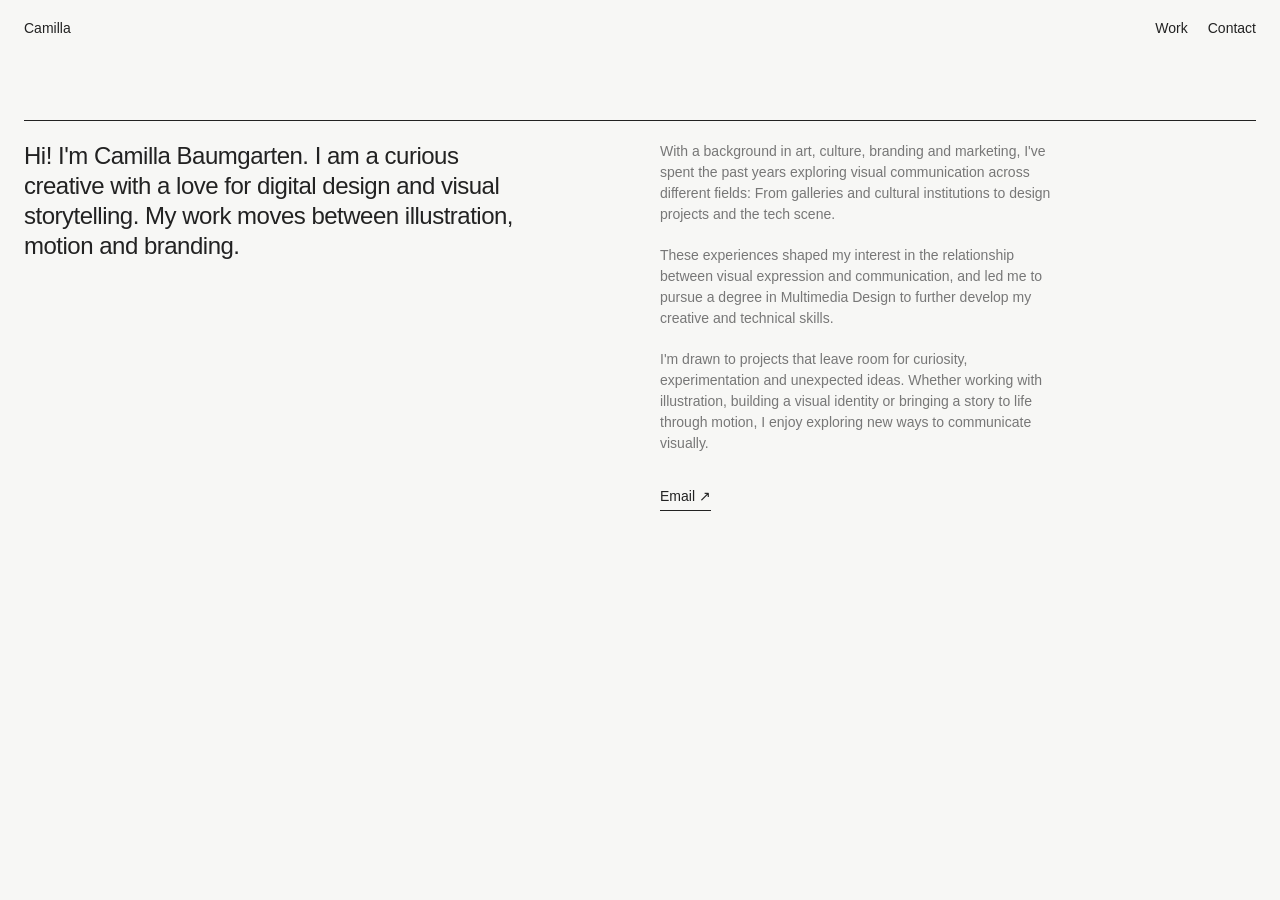
<file: about.html>
<!DOCTYPE html>
<html lang="en">

<head>
    <meta charset="UTF-8">
    <meta name="viewport" content="width=device-width, initial-scale=1.0">

    <title>About — Camilla Baumgarten</title>

    <link rel="stylesheet" href="style.css">
</head>

<body>

    <!-- HEADER -->
    <header class="header">

        <!-- Logo / Home -->

        <a href="index.html" class="logo">
            Camilla
        </a>


        <!-- Main navigation -->

        <nav class="nav-right">

            <a href="work.html" class="nav-link">
                Work
            </a>

            <!-- <a href="galleri.html" class="nav-link">
                    Playground
                </a> -->

            <a href="about.html" class="nav-link">
                Contact
            </a>


        </nav>

    </header>

    <!-- ABOUT PAGE -->
    <main class="about">

        <!-- ABOUT HEADER -->
        <!-- <div class="about-header">
            <span>About</span>
            <span>Designer / Creative</span>
        </div> -->


        <!-- ABOUT CONTENT -->
        <section class="about-content">

            <!-- INTRO -->
            <div class="about-intro">
                <p>
                    Hi! I'm Camilla Baumgarten. I am a curious creative
                    with a love for digital design and visual storytelling.
                    My work moves between illustration, motion and branding.
                </p>
            </div>


            <!-- BIO -->
            <div class="about-details">

                <p>
                    With a background in art, culture, branding and
                    marketing, I've spent the past years exploring
                    visual communication across different fields:
                    From galleries and cultural institutions to design
                    projects and the tech scene.
                </p>

                <p>
                    These experiences shaped my interest in the
                    relationship between visual expression and
                    communication, and led me to pursue a degree
                    in Multimedia Design to further develop my
                    creative and technical skills.
                </p>

                <p>
                    I'm drawn to projects that leave room for curiosity,
                    experimentation and unexpected ideas. Whether
                    working with illustration, building a visual identity
                    or bringing a story to life through motion, I enjoy
                    exploring new ways to communicate visually.
                </p>

                <!-- CONTACT LINKS -->
                <div class="about-links">
                    <a href="mailto:camibaumgarten@gmail.com">Email ↗</a>

                    <!-- <a href="https://www.instagram.com/yourusername/" target="_blank" rel="noopener noreferrer">
                        Instagram ↗
                    </a> -->
                </div>

            </div>

        </section>

    </main>

</body>

</html>
</file>
<file: style.css>
/* ------------------------------
   RESET
------------------------------ */

* {
  margin: 0;
  padding: 0;
  box-sizing: border-box;
}

/* ------------------------------
   BASE
------------------------------ */

html,
body {
  width: 100%;
  min-height: 100%;
}

body {
  background: #f7f7f5;
  color: #222;

  font-family: Arial, Helvetica, sans-serif;

  font-size: 14px;
  line-height: 1.2;
}

/* ------------------------------
   LINKS
------------------------------ */

a {
  color: inherit;
  text-decoration: none;
}

/* ------------------------------
   HEADER
------------------------------ */

.header {
  position: fixed;

  top: 0;
  left: 0;

  width: 100%;

  padding: 20px 24px;

  display: flex;

  align-items: flex-start;
  justify-content: space-between;

  z-index: 100;
}

/* ------------------------------
   LOGO
------------------------------ */

.logo {
  transition: opacity 0.25s ease;
}

/* ------------------------------
   NAVIGATION
------------------------------ */

.nav-right {
  display: flex;

  gap: 20px;
}

/* ------------------------------
   LANDING
------------------------------ */

.landing {
  min-height: 100vh;

  display: flex;

  align-items: center;
  justify-content: center;
}

.intro {
  font-size: 14px;
}

/* ------------------------------
   MOBILE
------------------------------ */

@media (max-width: 600px) {
  .header {
    padding: 16px;
  }

  .nav-right {
    gap: 12px;
  }
}

/* ------------------------------
   WORK PAGE
------------------------------ */

.work {
  padding: 120px 24px 80px;
}

/* ------------------------------
   WORK HEADER
------------------------------ */

.work-header {
  margin-bottom: 30px;

  color: #777;

  font-size: 13px;
}

/* ------------------------------
   WORK LIST
------------------------------ */

.work-list {
  border-top: 1px solid #222;
}

/* ------------------------------
   WORK ITEM
------------------------------ */

.work-item {
  display: grid;

  grid-template-columns:
    50px
    minmax(200px, 1.5fr)
    1fr
    70px;

  align-items: baseline;

  gap: 20px;

  padding: 15px 0;

  border-bottom: 1px solid #222;

  transition: opacity 0.3s ease;
}

/* ------------------------------
   TYPOGRAPHY
------------------------------ */

.work-number {
  color: #777;
}

.work-title {
  font-size: 15px;
}

.work-category {
  color: #777;
}

.work-year {
  text-align: right;
}

/* ------------------------------
   HOVER
------------------------------ */

.work-list:hover .work-item {
  opacity: 0.35;
}

.work-list .work-item:hover {
  opacity: 1;
}

/* ------------------------------
   FLOATING IMAGE
------------------------------ */

.hover-image {
  position: fixed;

  max-width: 400px;
  height: auto;

  top: 0;
  left: 0;

  pointer-events: none;

  overflow: hidden;

  opacity: 0;

  z-index: 9999;

  transform: translate(-50%, -50%);

  transition: opacity 0.2s ease;
}

.hover-image img {
  display: block;

  width: 100%;
  height: 100%;

  object-fit: cover;
}
/* ------------------------------
   MOBILE
------------------------------ */

@media (max-width: 700px) {
  .work {
    padding: 100px 16px 60px;
  }

  .work-item {
    grid-template-columns:
      30px
      1fr
      55px;

    gap: 10px;

    padding: 14px 0;
  }

  .work-category {
    display: none;
  }

  .work-year {
    text-align: right;
  }

  .hover-image {
    display: none;
  }
}

/* ------------------------------
   PROJECT PAGE
------------------------------ */

.project {
  padding: 120px 24px 80px;
}

/* ------------------------------
   PROJECT INTRO
------------------------------ */

.project-intro {
  display: grid;

  grid-template-columns:
    1fr
    1fr
    80px;

  gap: 20px;

  margin-bottom: 80px;
}

.project-title {
  font-size: 14px;
}

.project-description {
  max-width: 400px;

  color: #777;
}

.project-year {
  text-align: right;
  color: #777;
}

/* ------------------------------
   PROJECT MEDIA
------------------------------ */

.project-media {
  display: flex;
  flex-direction: column;

  gap: 80px;
}

/* ------------------------------
   SINGLE IMAGE
------------------------------ */

.media-single {
  width: 100%;

  display: flex;
  justify-content: center;
}

.media-single img {
  display: block;

  width: auto;
  height: auto;

  max-width: 100%;
  max-height: 90vh;

  object-fit: contain;
}

/* ------------------------------
   TWO IMAGES
------------------------------ */

.media-double {
  width: 100%;

  display: grid;

  grid-template-columns: 1fr 1fr;

  gap: 4px;
}

.media-double figure {
  margin: 0;
}

.media-double img {
  display: block;

  width: 100%;
  height: auto;
}

/* ------- */

/* ------------------------------
   SMALL DOUBLE MEDIA
------------------------------ */

.media-double-small {
  width: 50%;
  display: grid;
  grid-template-columns: 1fr 1fr;
  gap: 4px;
}

.media-double-small figure {
  margin: 0;
}

.media-double-small img {
  display: block;
  width: 100%;
  height: auto;
}

/* ------------------------------
   REEL VIDEO
------------------------------ */

.media-video {
  height: 100%;
  width: auto;

  display: flex;

  justify-content: center;
}

.media-video video {
  display: block;

  width: auto;
  max-height: 70vh;

  max-width: 100%;

  aspect-ratio: 9 / 16;

  object-fit: cover;
}

/* ------------------------------
   LANDSCAPE VIDEO
------------------------------ */

.media-video-landscape {
  width: 100%;
  overflow: hidden;
}

.media-video-landscape video {
  display: block;
  width: 100%;
  height: auto;
  max-width: none;
}

/* ------------------------------
   MOBILE
------------------------------ */
@media (max-width: 700px) {
  .project {
    padding: 100px 16px 60px;
  }

  .project-intro {
    grid-template-columns: 1fr;

    gap: 16px;

    margin-bottom: 50px;
  }

  .project-year {
    text-align: left;
  }

  .project-media {
    gap: 40px;
  }

  .media-single img {
    max-height: 80vh;
  }

  .media-double {
    grid-template-columns: 1fr;

    gap: 4px;
  }

  .media-video video {
    height: 80vh;
  }

  .media-video-landscape video {
    width: 100%;
    height: auto;
  }
}
/* --- old? */
@media (max-width: 700px) {
  .project {
    padding: 100px 16px 60px;
  }

  .project-intro {
    grid-template-columns: 1fr;

    gap: 16px;

    margin-bottom: 50px;
  }

  .project-year {
    text-align: left;
  }

  .project-media {
    gap: 40px;
  }

  .media-single img {
    max-height: 80vh;
  }

  .media-double {
    grid-template-columns: 1fr;

    gap: 4px;
  }

  .media-video video {
    height: 80vh;
  }
}
/* galleri */
/* ------------------------------
   GALLERY
------------------------------ */

.gallery-grid {
  width: 100%;

  display: grid;

  grid-template-columns: repeat(4, 1fr);

  gap: 4px;
  padding-bottom: 50px;
}

/* ------------------------------
   GALLERY IMAGE
------------------------------ */

.gallery-item {
  margin: 10px;
  max-width: 80%;
  height: 50vh;
  overflow: hidden;
}

.gallery-item img {
  display: block;

  width: 100%;
  height: auto;

  object-fit: cover;

  transition: opacity 0.3s ease;
}

/* ------------------------------
   HOVER
------------------------------ */

.gallery-item:hover img {
  opacity: 0.7;
}

/* ------------------------------
   MOBILE
------------------------------ */

@media (max-width: 700px) {
  .gallery-grid {
    grid-template-columns: repeat(2, 1fr);

    gap: 4px;
  }
}

/* ------------------------------
   SMALL GALLERY IMAGE
------------------------------ */

.gallery-item-small {
  width: 50%;
  height: 50vh;
}

.gallery-item-small img {
  width: 100%;
  height: auto;
}

/* ------------------------------
BIG GALLERY IMAGE
------------------------------ */

.gallery-item-big {
  width: 40vh;
  height: auto;
}

.gallery-item-big img {
  width: 100%;
  height: auto;
}

/* ------------------------------
ABOUT
------------------------------ */

/* ------------------------------
   ABOUT PAGE
------------------------------ */

.about {
  min-height: 100vh;
  padding: 120px 24px 60px;
}

/* HEADER */

.about-header {
  display: flex;
  justify-content: space-between;
  align-items: baseline;

  margin-bottom: 30px;

  color: #777;
  font-size: 13px;
}

/* MAIN LAYOUT */

.about-content {
  display: grid;
  grid-template-columns: 1fr 1fr;
  gap: 40px;

  border-top: 1px solid #222;
  padding-top: 20px;
}

/* INTRO */

.about-intro {
  max-width: 520px;

  font-size: 24px;
  line-height: 1.25;
  letter-spacing: -0.5px;
}

/* BIO */

.about-details {
  max-width: 430px;

  display: flex;
  flex-direction: column;
  gap: 20px;

  color: #777;
  font-size: 14px;
  line-height: 1.5;
}

.about-details p {
  max-width: 400px;
}

/* LINKS */

.about-links {
  display: flex;
  gap: 20px;

  margin-top: 12px;

  color: #222;
  font-size: 14px;
}

.about-links a {
  border-bottom: 1px solid #222;
  padding-bottom: 3px;

  transition: opacity 0.25s ease;
}

.about-links a:hover {
  opacity: 0.45;
}

/* MOBILE */

@media (max-width: 700px) {
  .about {
    padding: 100px 16px 50px;
  }

  .about-header {
    margin-bottom: 24px;
  }

  .about-content {
    grid-template-columns: 1fr;
    gap: 30px;
    padding-top: 16px;
  }

  .about-intro {
    font-size: 22px;
    max-width: 100%;
  }

  .about-details {
    max-width: 100%;
  }
}
</file>
